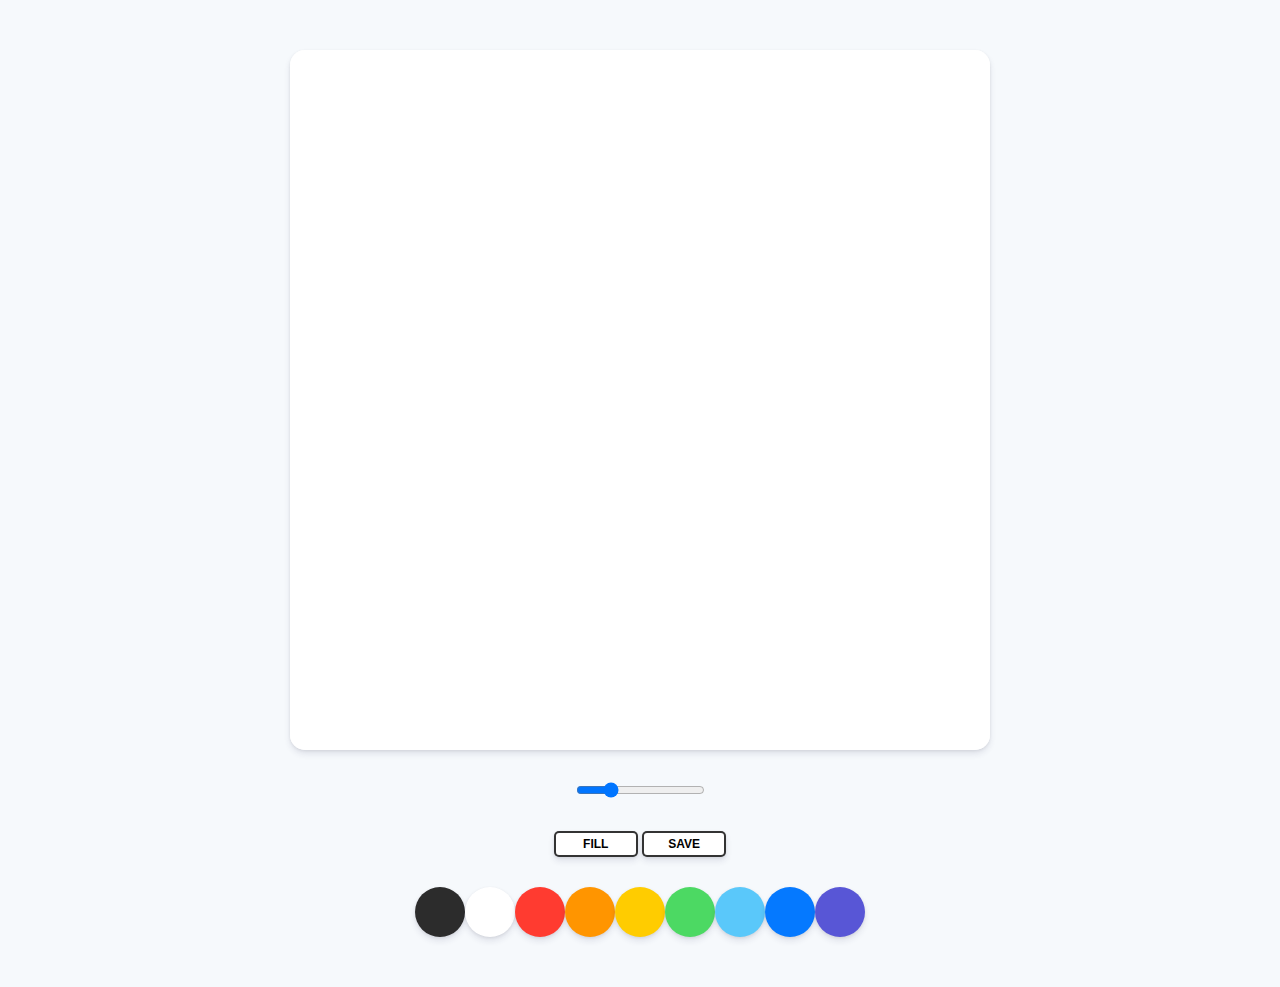
<file: index.html>
<!DOCTYPE html>
<html lang="en">
<head>
    <meta charset="UTF-8">
    <meta http-equiv="X-UA-Compatible" content="IE=edge">
    <meta name="viewport" content="width=device-width, initial-scale=1.0">
    <link rel="stylesheet" href="paint.css">
    <title>Paint JS</title>
</head>
<body>
    
    <canvas id="jsCanvas" class="canvas"></canvas>  
    <div class="controls">
        <div class="controls__range">
            <input type="range" id="jsRange" min="0.1" max="10" value="2.5" step="0.1">
        </div>
        <div class="controls__btns">
            <button id="jsMode">Fill</button>
            <button id="jsSave">Save</button></div>
            
        <div class="controls__colors" id="jsColors">
            <div class="controls__color jsColor" style="background-color:#2c2c2c"></div>
            <div class="controls__color jsColor" style="background-color:white"></div>
            <div class="controls__color jsColor" style="background-color:#FF3B30"></div>
            <div class="controls__color jsColor" style="background-color:#FF9500"></div>
            <div class="controls__color jsColor" style="background-color:#FFCC00"></div>
            <div class="controls__color jsColor" style="background-color:#4CD963"></div>
            <div class="controls__color jsColor" style="background-color:#5AC8FA"></div>
            <div class="controls__color jsColor" style="background-color:#0579FF"></div>
            <div class="controls__color jsColor" style="background-color:#5856D6"></div>
        </div>
    </div>

    <script src="paint.js"></script>
</body>
</html>
</file>
<file: paint.css>
@import "reset.css";

body {
  background-color: #f6f9fc;
  font-family: -apple-system, BlinkMacSystemFont, "Segoe UI", Roboto, Oxygen,
    Ubuntu, Cantarell, "Open Sans", "Helvetica Neue", sans-serif;
  display: flex;
  flex-direction: column;
  align-items: center;
  padding: 50px 0px;
}

.canvas {
  width: 700px;
  height: 700px;
  background-color: white;
  border-radius: 15px;
  box-shadow: 0 4px 6px rgba(50, 50, 93, 0.11), 0 1px 3px rgba(0, 0, 0, 0.08);
}

.controls {
  margin-top: 30px;
  display: flex;
  flex-direction: column;
  align-items: center;
}

.controls .controls__btns {
  margin-bottom: 30px;
}

.controls__btns button {
  all: unset;
  background-color: white;
  cursor: pointer;
  padding: 5px 0px;
  width: 80px;
  text-align: center;
  border-radius: 5px;
  box-shadow: 0 4px 6px rgba(50, 50, 93, 0.11), 0 1px 3px rgba(0, 0, 0, 0.08);
  border: 2px solid rgba(0, 0, 0, 0.8);
  text-transform: uppercase;
  font-weight: 700;
  font-size: 12px;
}

.controls__btns button:active {
  transform: scale(0.98);
}

.controls .controls__colors {
  display: flex;
}

.controls__colors .controls__color {
  width: 50px;
  height: 50px;
  border-radius: 25px;
  cursor: pointer;
  box-shadow: 0 4px 6px rgba(50, 50, 93, 0.11), 0 1px 3px rgba(0, 0, 0, 0.08);
}

.controls .controls__range {
  margin-bottom: 30px;
}
</file>
